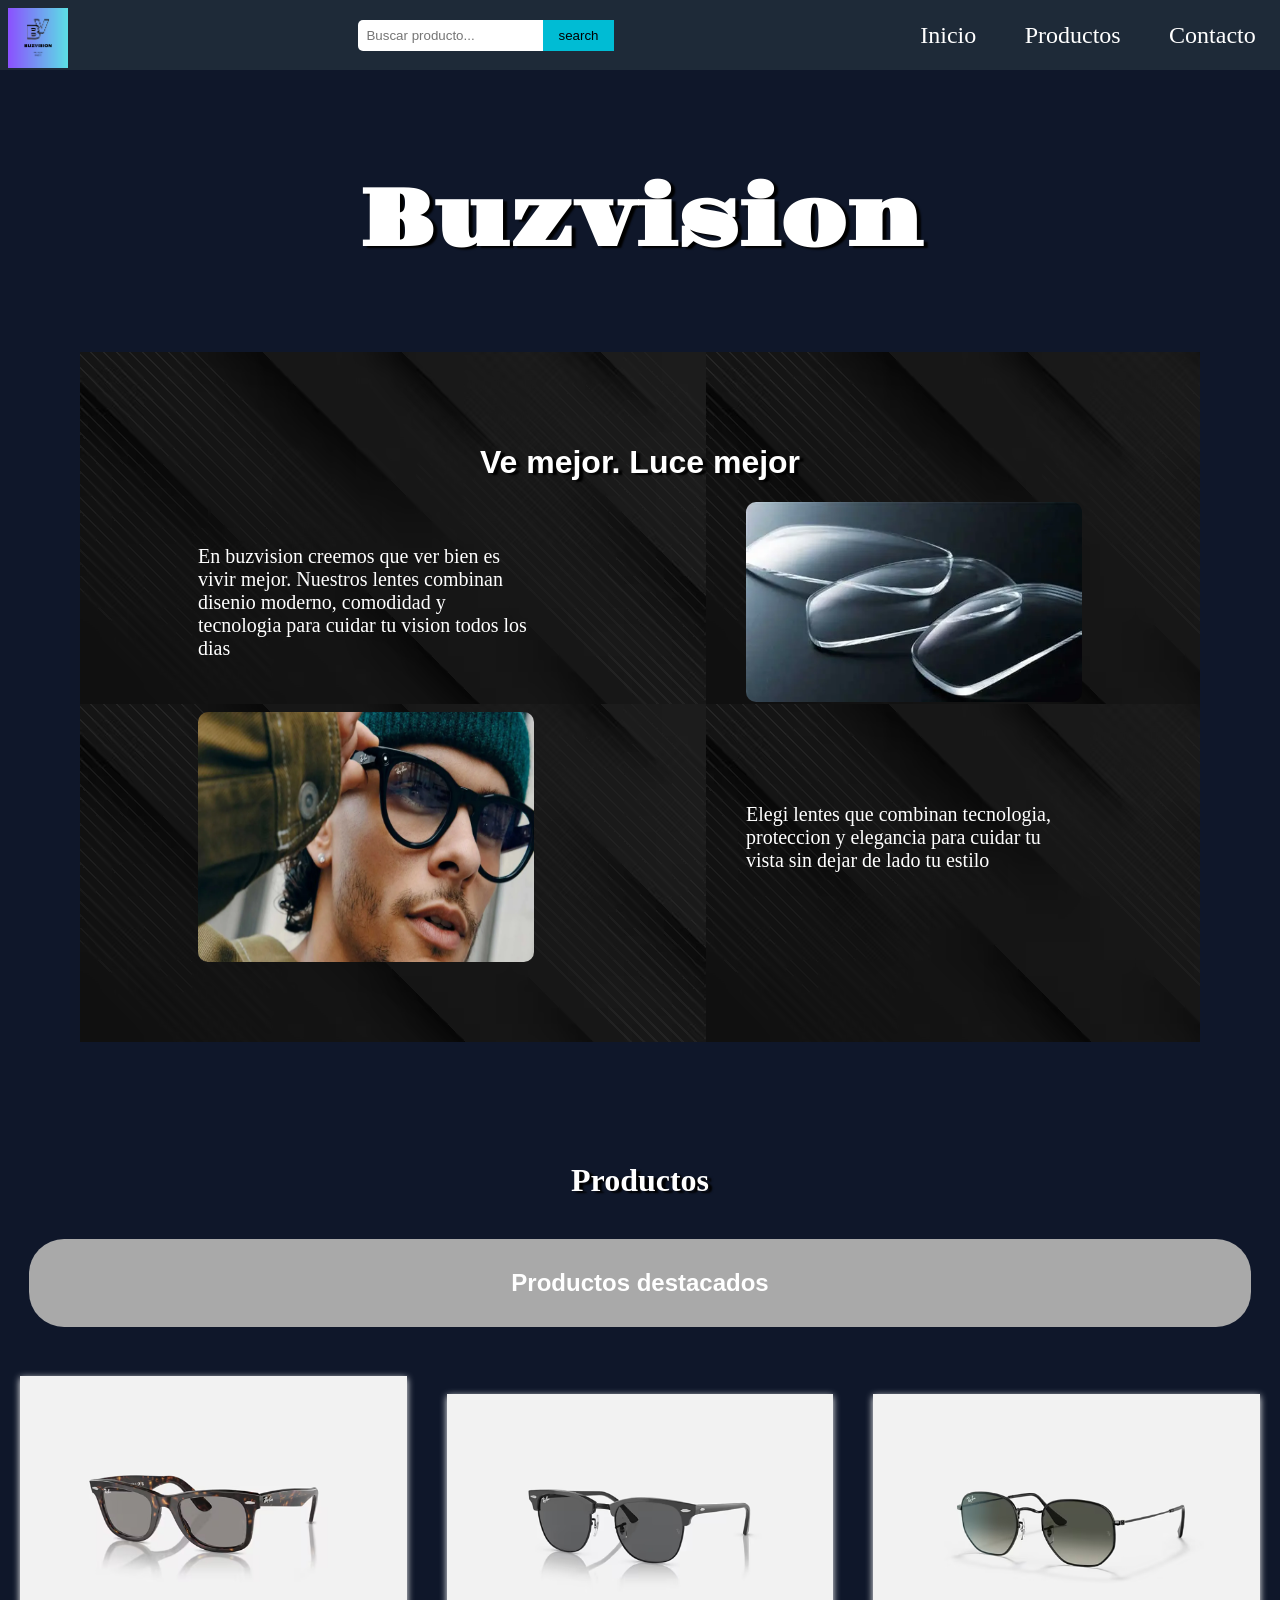
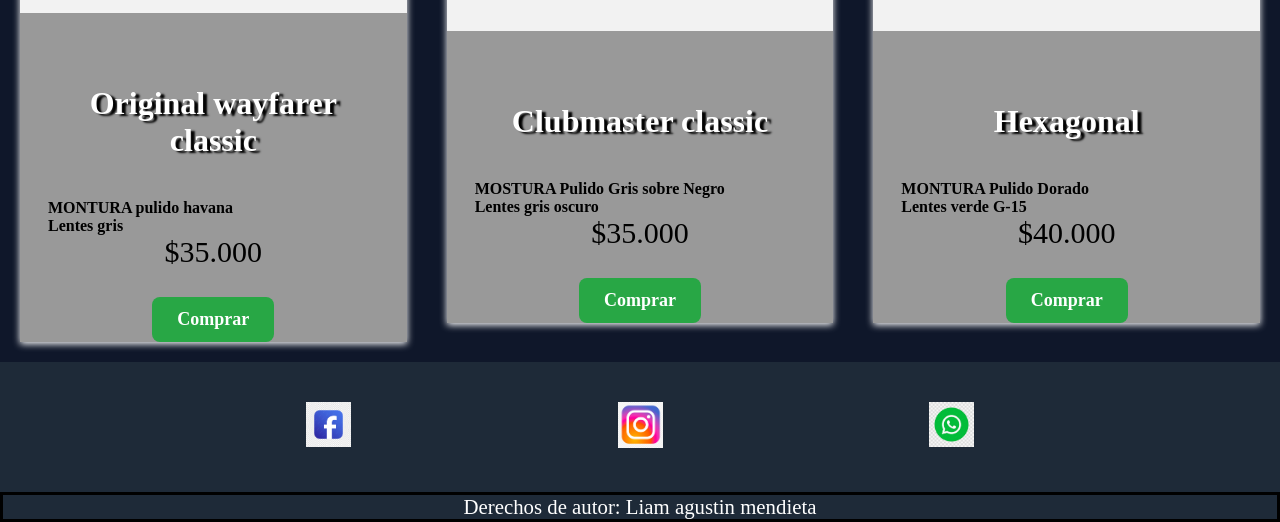
<file: index.html>
<!DOCTYPE html>
<html lang="es">

<head>
   <meta charset="UTF-8">
   <meta name="viewport" content="width=device-width, initial-scale=1.0">
   <title>Buzvision</title>
<meta name="description" content="Buzvision ofrece lentes de sol y opticos con estilo, calidad y precios accecibles. Encontra el modelo  ideal para vos hoy mismo.">
<meta name="keywords" content="Lentes de sol, Lentes modernos, Lentes de moda, Tienda de lentes">
   <link rel="stylesheet" href="css/estilos.css">


</head>

<body>
   <header>
      <!--El logo principal-->


      <a href="#">
         <img class="logo" src="./img/Logo.png" alt="logo buzvision">

      </a>


      <div class="juntos">
         <form class="search-form" action="#" method="get">
            <input type="text" placeholder="Buscar producto..." name="search">
            <button type="submit"> search </button>
         </form>
      </div>









      <!-- zona navegable -->

      <nav>
         <ul>
            <li><a href="#">Inicio</a></li>

            <li><a href="./page/productos.html">Productos</a></li>

            <li><a href="./page/contacto.html">Contacto</a></li>
         </ul>




      </nav>

   </header>



   <main>


      <!--Encabezado mas la imagen y el lorem-->

      <h1 class="anima text-focus-in">Buzvision</h1>


      <section class="contenedor-grid">



         <h2 class="titulo-grid">Ve mejor. Luce mejor</h2>


         <p class=" parrafo">En buzvision creemos que ver bien es vivir mejor.
            Nuestros lentes combinan disenio moderno, comodidad y tecnologia para cuidar tu vision todos los dias
         </p>

         <p class="texto2">Elegi lentes que combinan tecnologia, proteccion y elegancia para cuidar tu vista sin dejar
            de lado tu estilo</p>
         <img class="img" src="img/imagen.grid.png" alt=" imagen cristales-lentes">

         <img class="img1" src="img/portada.png.webp" alt=" hombre agarrando sus lentes">

      </section>

      <h2 class="redes">
         <a class="redess" href="./page/productos.html">Productos</a></li>
      </h2>


      <h3>Productos destacados</h3>

      <section class="promo">

         <div class="promo1">
            <img src="./img/img.promocion1.jpg" alt="lente camuflado negro">

            <div class="wayfarer">
               <h2>Original wayfarer classic</h2>
               <h4>MONTURA pulido havana</h4>
               <h4>Lentes gris</h4>
               <small class="cash">$35.000</small>

            </div>
            <a href="checkout.html" class="btn-comprar"> Comprar</a>

         </div>

         <div class="promo2">
            <img src="./img/img.promocion2.jpg" alt="lente negro">

            <div class="clubmaster">
               <h2>Clubmaster classic</h2>
               <h4>MOSTURA Pulido Gris sobre Negro</h4>
               <h4>Lentes gris oscuro</h4>
               <small class="cash">$35.000</small>

            </div>
            <a href="checkout.html" class="btn-comprar"> Comprar</a>

         </div>

         <div class="promo3">
            <img src="./img/img.promocion3.jpg" alt=" lente negro octagonal">
            <div class="hexagonal">
               <h2>Hexagonal</h2>
               <h4>MONTURA Pulido Dorado</h4>
               <h4>Lentes verde G-15</h4>
               <small class="cash">$40.000</small>

            </div>
            <a href="checkout.html" class="btn-comprar"> Comprar</a>
         </div>


      </section>


   </main>


   <!--pie de pagina-->
   <footer>
      <section class="paz">


         <div class="foto">

            <a href="buzvision@hotmail.com">
               <img class="red"
                  src="img/social-media-icon-illustration-facebook-facebook-icon-vector-illustration_561158-2134.avif"
                  alt="facebook">
            </a>

            <a href="buzvision@hotmail.com">
               <img class="red" src="img/instagram.png.png" alt="instagram"></a>

            <a href="buzvision@hotmail.com">
               <img class="red" src="img/whatsapp.png.webp" alt="whatsapp"></a>

         </div>

      </section>

      <p class="footer">Derechos de autor: Liam agustin mendieta</p>


   </footer>






</body>




</html>
</file>
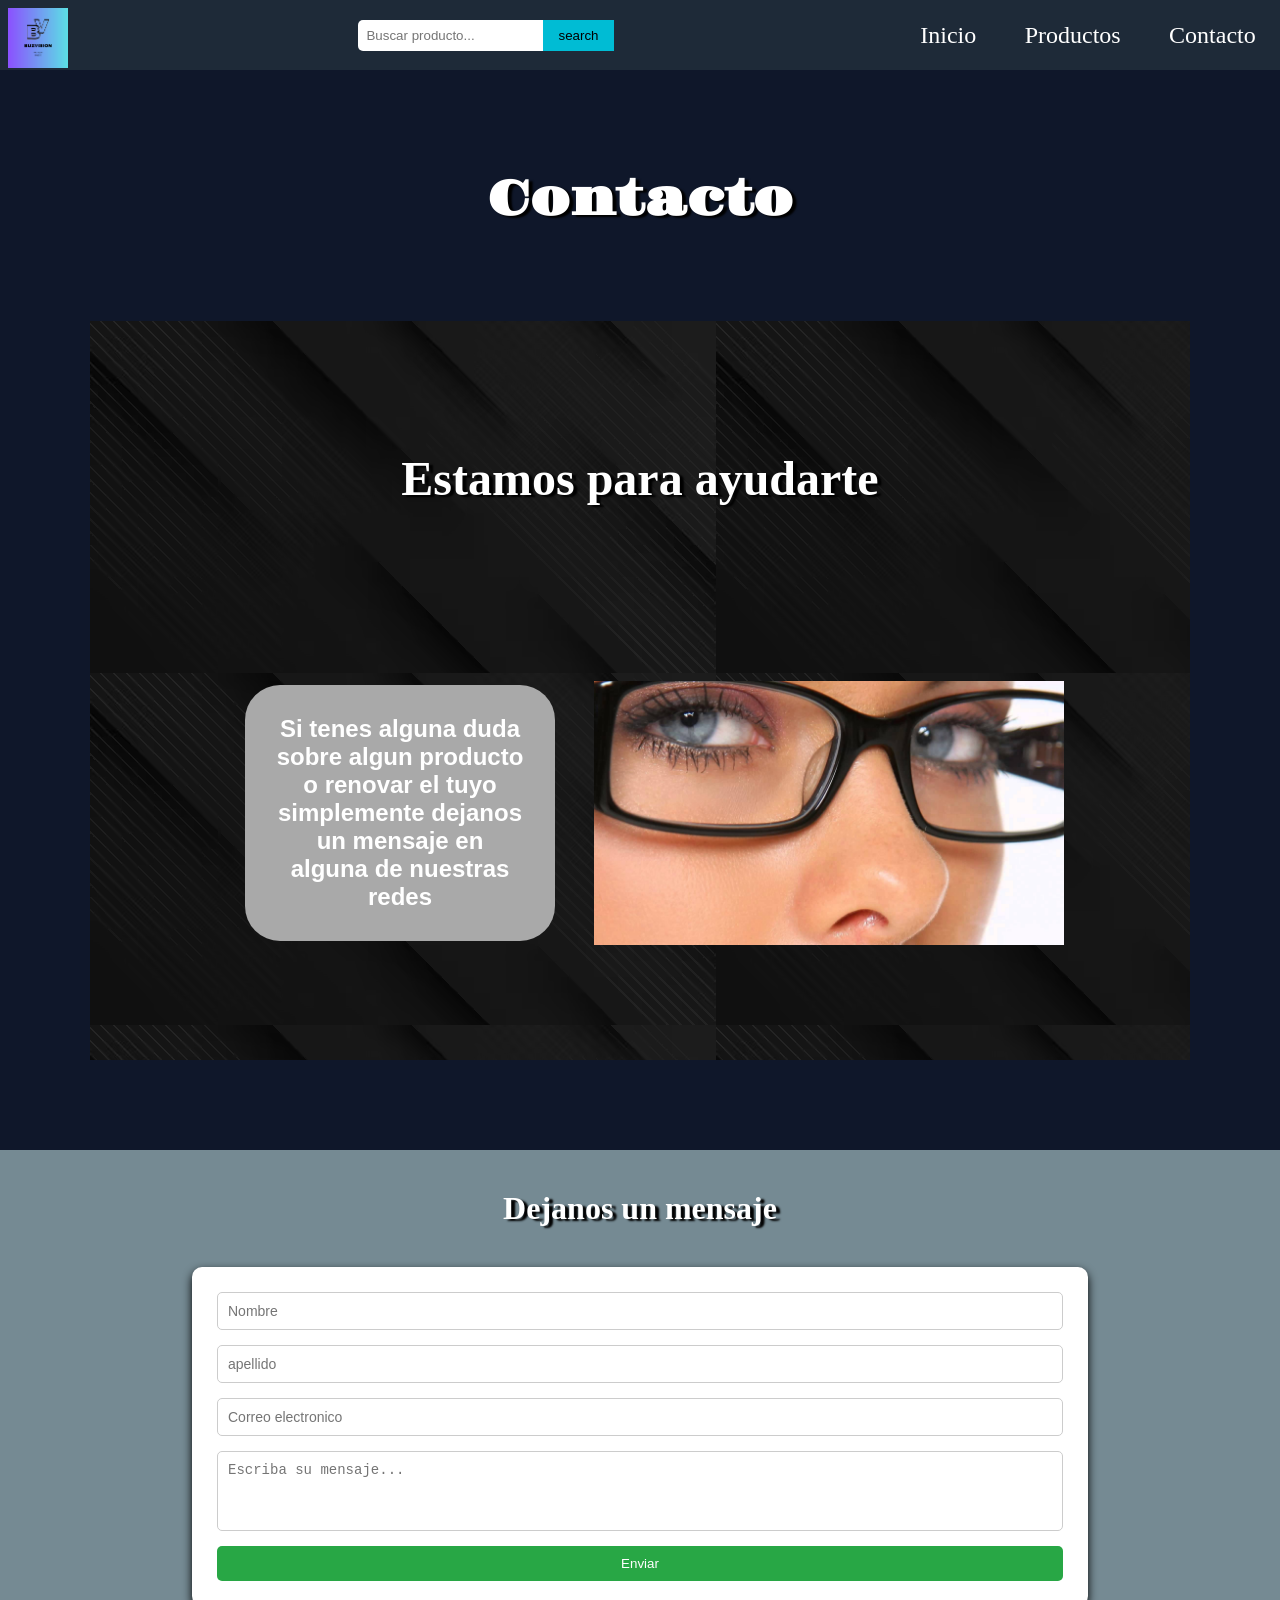
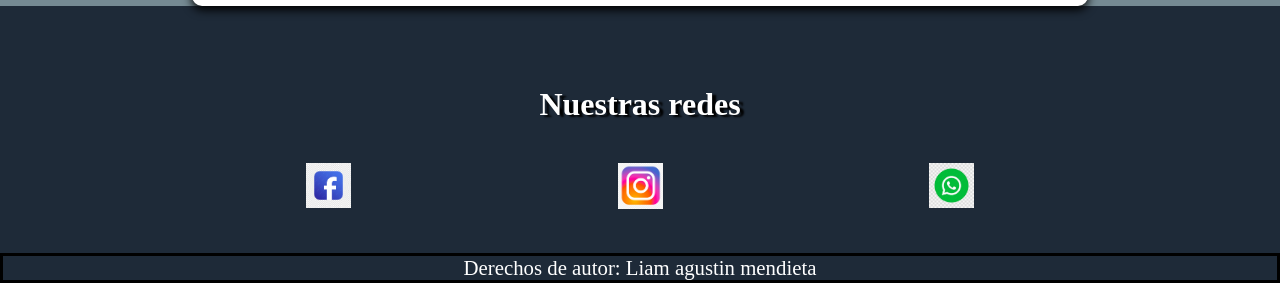
<file: page/contacto.html>
<!DOCTYPE html>
<html lang="es">

<head>
  <meta charset="UTF-8">
  <meta name="viewport" content="width=device-width, initial-scale=1.0">
  <title>Buzvision-Contacto</title>
  <meta name="description" content="Contacto buzvision: resolve tus dudas y recibi asesoramiento perzonalizado de forma rapida">
  <meta name="keywords" content="Contacto Buzvision, Consulta lentes online, Contacto tienda online, servicio al cliente Buzvision">

  <link rel="stylesheet" href="../css/estilos.css">



</head>

<body>

  <header>
    <a href="../index.html"> <img class="logo" src="../img/Logo.png" alt=" logo buzvision"></a>

    <div class="juntos">
    <form class="search-form" action="#" method="get">
      <input type="text" placeholder="Buscar producto..." name="search">
      <button type="submit"> search </button>
    </form>
    </div>


    <nav>
      <ul>
        <li><a href="../index.html">Inicio</a></li>

        <li><a href="./productos.html">Productos</a></li>

        <li><a href="#">Contacto</a></li>
      </ul>
    </nav>
  </header>




  <main>
    <h1 class="contac">Contacto</h1>
    <section>


      <div class="contenedor-contacto">
        <h2 class="contacto3">Estamos para ayudarte</h1>

        <h3 class="contacto2">Si tenes alguna duda sobre algun producto o renovar el tuyo simplemente dejanos un mensaje
          en alguna de
          nuestras redes</h2>

        <img class="contacto" src="../img/contacto.jpg" alt=" chica con lentes negros y ojos azules" width="100%">
      </div>

     

    </section>

    <section class="primario">
      <h2>Dejanos un mensaje</h2>

      <div class="abajo">

        <form action="#" method="post" class="formulario">
          <input type="text" name="nombre" placeholder="Nombre" required>

          <input type="text" name="apellido" placeholder="apellido" required>

          <input type="email" name="email" placeholder="Correo electronico" required>

          <textarea name="mensaje" placeholder="Escriba su mensaje..." required></textarea>

          <button type="submit"> Enviar</button>

        </form>




    </section>


  </main>



  <footer>
 <section class="paz">

        <h2>Nuestras redes</h2>

        <div class="foto">
          <a href="buzvision@hotmail.com">
            <img class="red" src="../img/social-media-icon-illustration-facebook-facebook-icon-vector-illustration_561158-2134.avif"
              alt="facebook" ></a>


          <a href="buzvision@hotmail.com">
            <img class="red" src="../img/instagram.png.png" alt="instagram" ></a>


          <a href="buzvision@hot,ail.com">
            <img class="red" src="../img/whatsapp.png.webp" alt="whatsapp"></a>
        </div>


      </section>
    <p class="footer">Derechos de autor: Liam agustin mendieta</p>

  </footer>


</html>
</file>
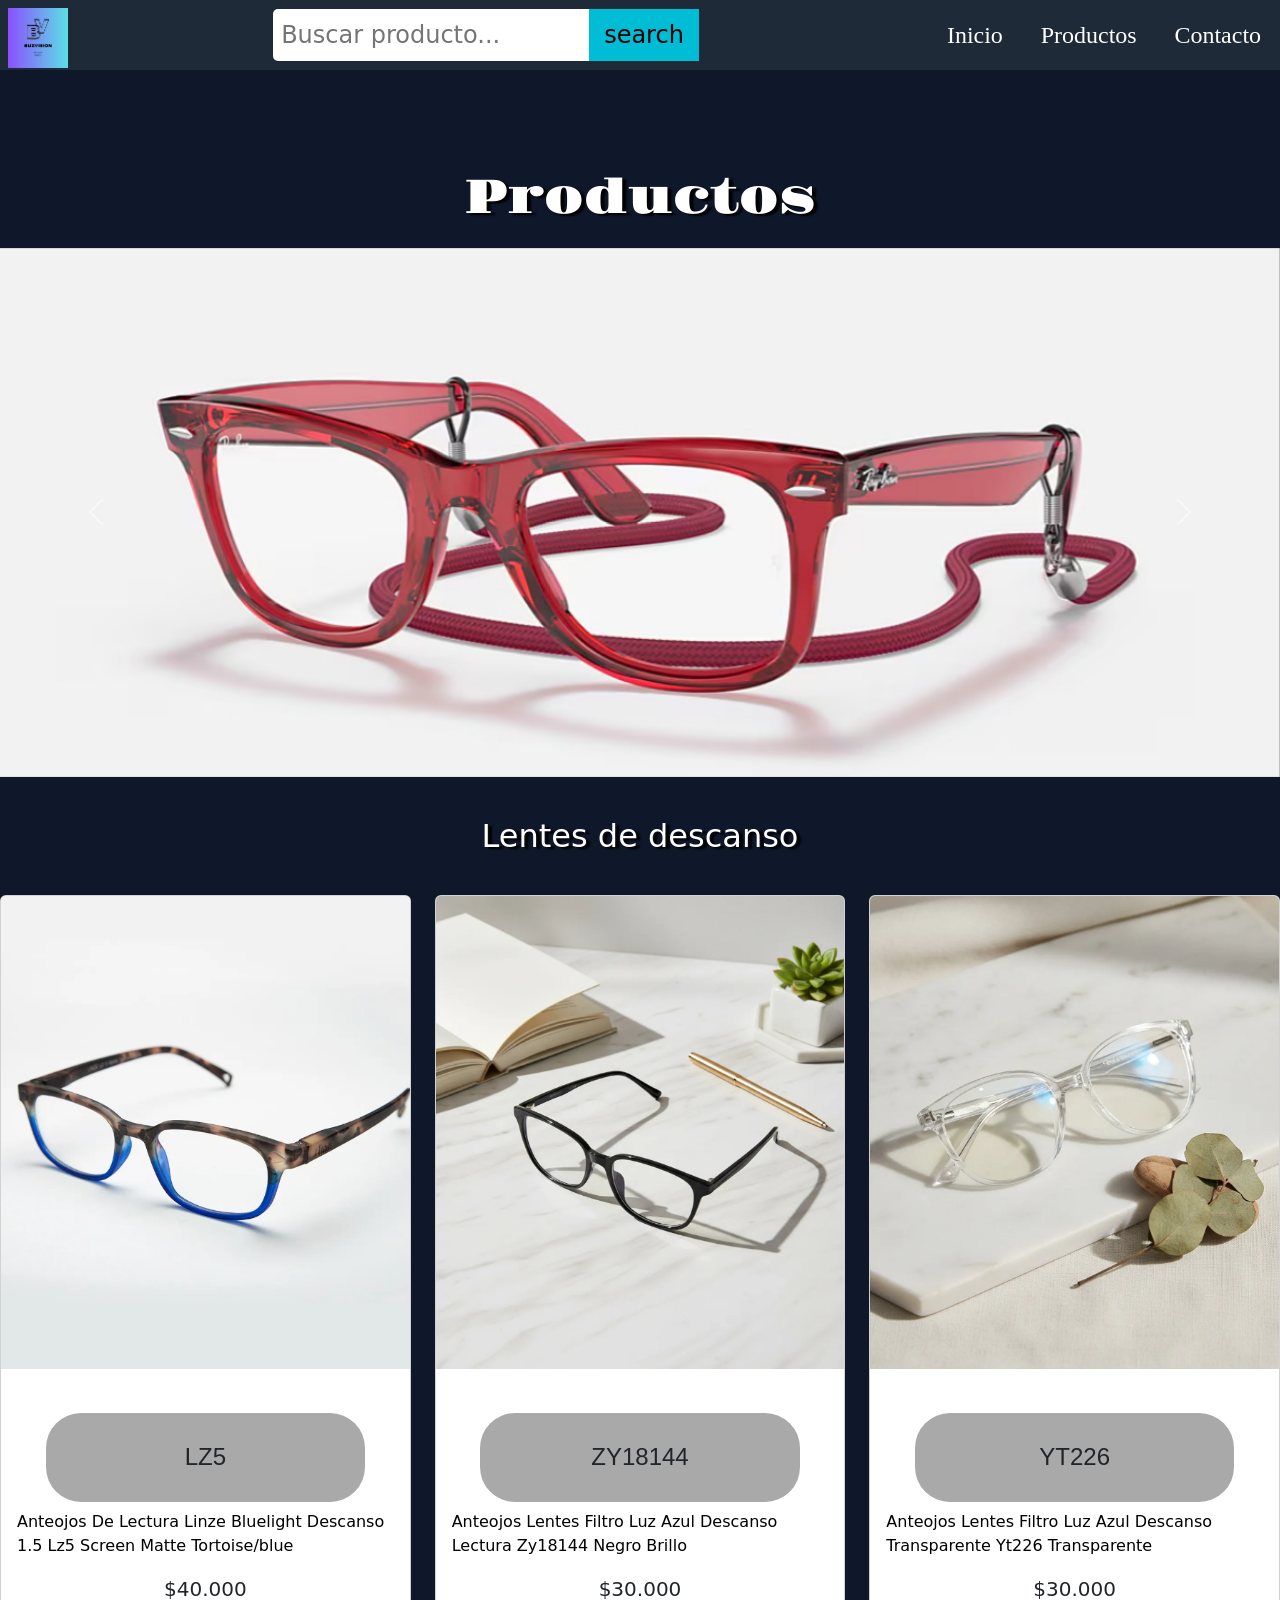
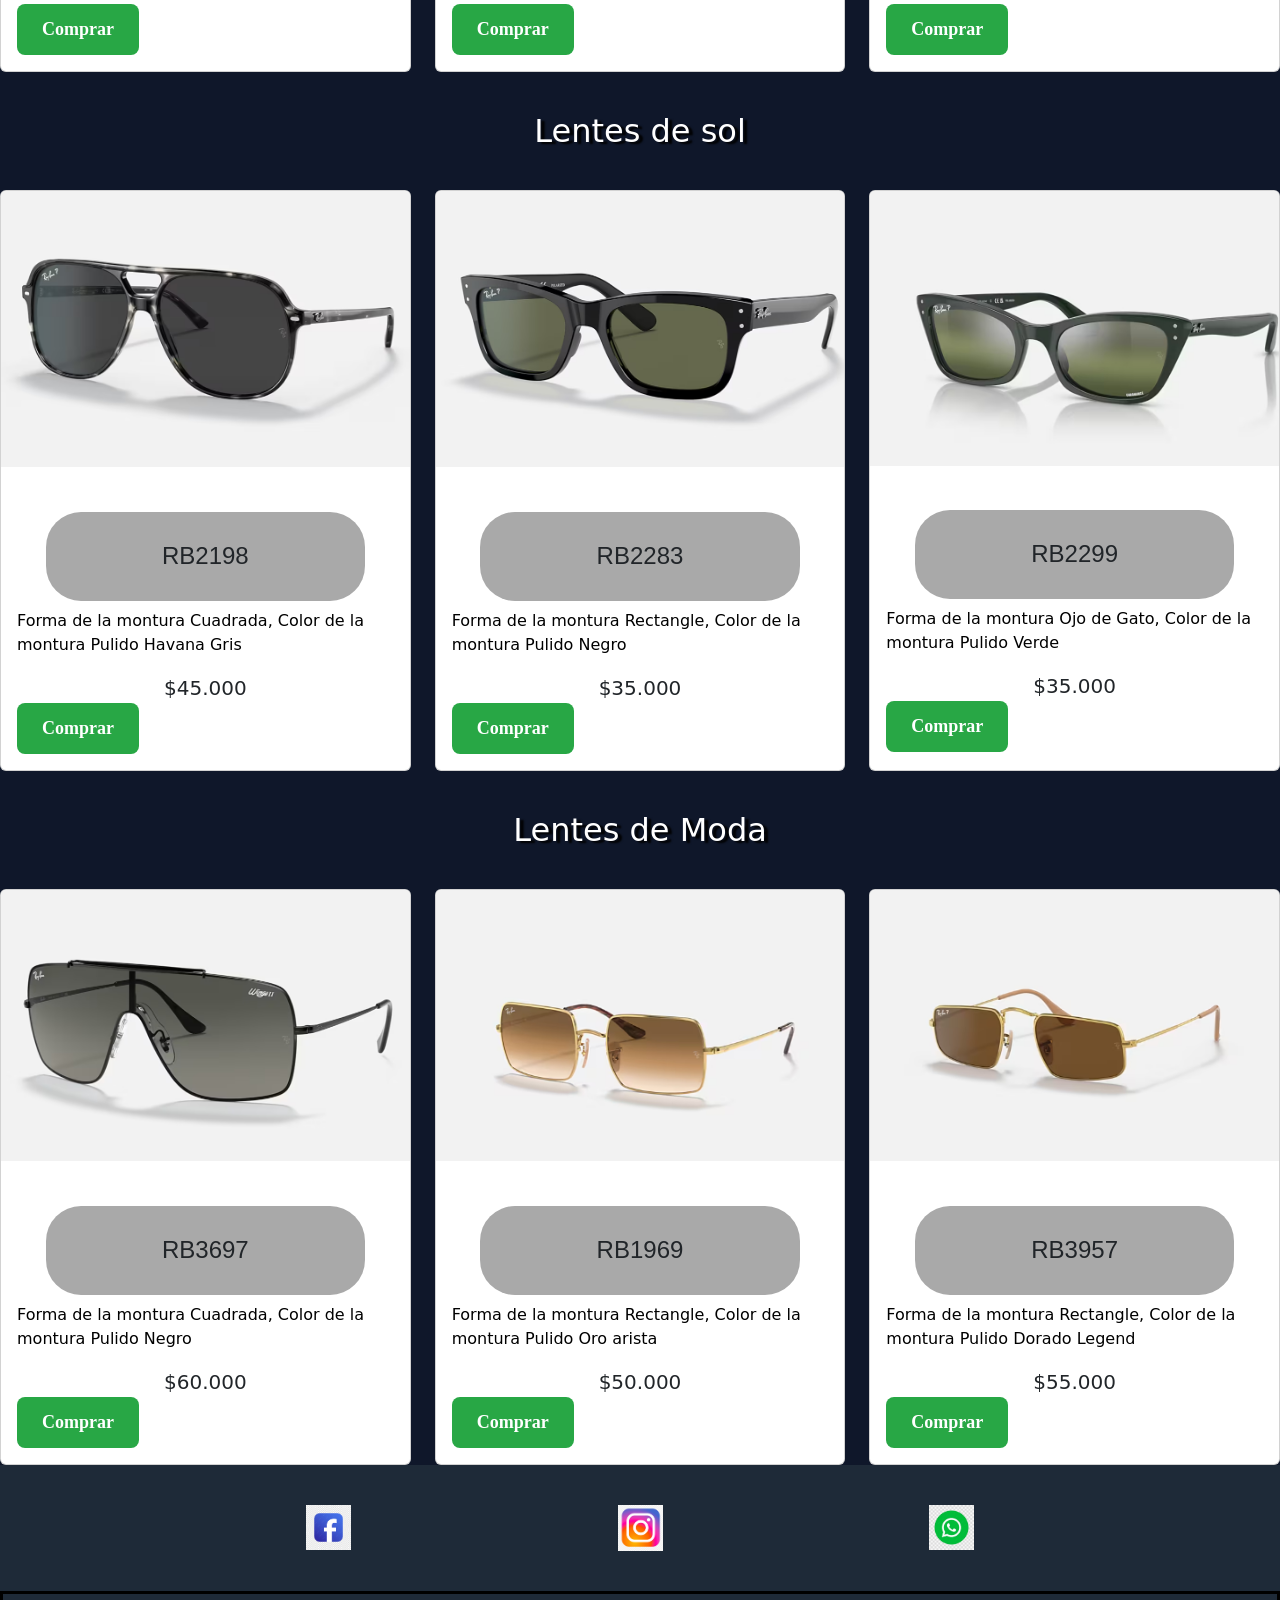
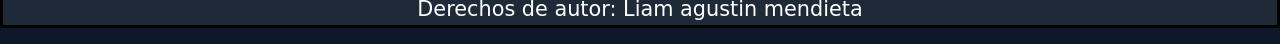
<file: page/productos.html>
<!DOCTYPE html>
<html lang="es">

<head>
  <meta charset="UTF-8">
  <meta name="viewport" content="width=device-width, initial-scale=1.0">
  <title>Buzvision-Productos</title>
  <meta name="description" content=" Escubri tus lentes ideales en Buzvision. Amplia variedad de modelos, precios accecibles y compra online facil y segura">
  <meta name="keywords" content="Catalogo de lentes, Variedad de lentes, Lentes de sol online">
  <link href="https://cdn.jsdelivr.net/npm/bootstrap@5.3.8/dist/css/bootstrap.min.css" rel="stylesheet"
    integrity="sha384-sRIl4kxILFvY47J16cr9ZwB07vP4J8+LH7qKQnuqkuIAvNWLzeN8tE5YBujZqJLB" crossorigin="anonymous">
  <link rel="stylesheet" href="../css/estilos.css">


</head>

<body>
  <header>

    <a href="../index.html"> <img class="logo" src="../img/Logo.png" alt=" logo buzvision"></a>

    <div class="juntos">
      <form class="search-form" action="#" method="get">
        <input type="text" placeholder="Buscar producto..." name="search">
        <button type="submit"> search </button>
      </form>
    </div>


    <!-- zona navegable-->

    <nav>
      <ul>
        <li><a href="../index.html">Inicio</a></li>

        <li><a href="#">Productos</a></li>

        <li><a href="./contacto.html">Contacto</a></li>
      </ul>
    </nav>

  </header>






  <h1 class="linea">Productos</h1>

  <!-- Carrousel bstp-->

  <div id="carouselExampleFade" class="carousel slide carousel-fade">
    <div class="carousel-inner">
      <div class="carousel-item active">
        <img src="../img/Carrousel1.jpg" class="d-block w-100" alt=" lente marco rojo">
      </div>
      <div class="carousel-item">
        <img src="../img/carrousel2.jpg" class="d-block w-100" alt="lente color dorado">
      </div>
      <div class="carousel-item">
        <img src="../img/carrousel3.jpg" class="d-block w-100" alt="lente dorado con vidrio azules">
      </div>
    </div>
    <button class="carousel-control-prev" type="button" data-bs-target="#carouselExampleFade" data-bs-slide="prev">
      <span class="carousel-control-prev-icon" aria-hidden="true"></span>
      <span class="visually-hidden">Previous</span>
    </button>
    <button class="carousel-control-next" type="button" data-bs-target="#carouselExampleFade" data-bs-slide="next">
      <span class="carousel-control-next-icon" aria-hidden="true"></span>
      <span class="visually-hidden">Next</span>
    </button>
  </div>


  <!-- imagenes con descripcion de cada elemento-->

  <main>

    <section>
      <h2>Lentes de descanso</h2>

      <div class="row row-cols-1 row-cols-md-3 g-4">
        <div class="col">
          <div class="card h-100">
            <img src="../img/descanso.jpg" class="card-img-top" alt="lente marco azul -marron">
            <div class="card-body">
              <h3 class="card-title">LZ5</h3>
              <p class="card-text">Anteojos De Lectura Linze Bluelight Descanso 1.5 Lz5 Screen Matte Tortoise/blue
              </p>
              <small class="cash">$40.000</small>
              <a href="checkout.html" class="btn-comprar"> Comprar</a>
            </div>

          </div>
        </div>
        <div class="col">
          <div class="card h-100">
            <img src="../img/descanso1 (1).jpg" class="card-img-top" alt="lente descanso negro">
            <div class="card-body">
              <h3 class="card-title">ZY18144</h3>
              <p class="card-text">Anteojos Lentes Filtro Luz Azul Descanso Lectura Zy18144 Negro Brillo</p>
              <small class="cash">$30.000</small>
              <a href="checkout.html" class="btn-comprar"> Comprar</a>
            </div>

          </div>
        </div>
        <div class="col">
          <div class="card h-100">
            <img src="../img/descanso3.jpg" class="card-img-top" alt="lente transparente">
            <div class="card-body">
              <h3 class="card-title">YT226</h3>
              <p class="card-text">Anteojos Lentes Filtro Luz Azul Descanso Transparente Yt226 Transparente</p>
              <small class="cash">$30.000</small>
              <a href="checkout.html" class="btn-comprar"> Comprar</a>
            </div>


          </div>
        </div>
      </div>

    </section>

    <section>
      <h2>Lentes de sol</h2>

      <div class="row row-cols-1 row-cols-md-3 g-4">
        <div class="col">
          <div class="card h-100">
            <img src="../img/Lenstessol1.jpg" class="card-img-top" alt="lente cuadrado color pulido">
            <div class="card-body">
              <h3 class="card-title">RB2198</h3>
              <p class="card-text">Forma de la montura
                Cuadrada,
                Color de la montura
                Pulido Havana Gris</p>
              <small class="cash">$45.000</small>
              <a href="checkout.html" class="btn-comprar"> Comprar</a>

            </div>

          </div>
        </div>
        <div class="col">
          <div class="card h-100">
            <img src="../img/lentesdesol2.jpg" class="card-img-top" alt="lente rectangular color pulido-negro">
            <div class="card-body">
              <h3 class="card-title">RB2283</h3>
              <p class="card-text">Forma de la montura
                Rectangle,
                Color de la montura
                Pulido Negro</p>
              <small class="cash">$35.000</small>
              <a href="checkout.html" class="btn-comprar"> Comprar</a>
            </div>

          </div>
        </div>
        <div class="col">
          <div class="card h-100">
            <img src="../img/lentesdesol3.jpg" class="card-img-top" alt="lente ojo de gato color pulido-verde">
            <div class="card-body">
              <h3 class="card-title">RB2299</h3>
              <p class="card-text">Forma de la montura
                Ojo de Gato,
                Color de la montura
                Pulido Verde</p>
              <small class="cash">$35.000</small>
              <a href="checkout.html" class="btn-comprar"> Comprar</a>
            </div>

          </div>
        </div>
      </div>
    </section>

    <section>
      <h2> Lentes de Moda</h2>

      <div class="row row-cols-1 row-cols-md-3 g-4">
        <div class="col">
          <div class="card h-100">
            <img src="../img/moda.jpg" class="card-img-top" alt="lente forma cuadrada negro">
            <div class="card-body">
              <h3 class="card-title"> RB3697</h3>
              <p class="card-text">Forma de la montura
                Cuadrada,
                Color de la montura
                Pulido Negro</p>
              <small class="cash">$60.000</small>
              <a href="checkout.html" class="btn-comprar"> Comprar</a>
            </div>

          </div>
        </div>
        <div class="col">
          <div class="card h-100">
            <img src="../img/moda2.jpg" class="card-img-top" alt="lente rectangular color pulido-oro">
            <div class="card-body">
              <h3 class="card-title"> RB1969</h3>
              <p class="card-text">Forma de la montura
                Rectangle,
                Color de la montura
                Pulido Oro arista</p>
              <small class="cash">$50.000</small>
              <a href="checkout.html" class="btn-comprar"> Comprar</a>
            </div>

          </div>
        </div>
        <div class="col">
          <div class="card h-100">
            <img src="../img/moda3.jpg" class="card-img-top" alt="lente rectangular color pulido-dorado">
            <div class="card-body">
              <h3 class="card-title">RB3957</h3>
              <p class="card-text">Forma de la montura
                Rectangle,
                Color de la montura
                Pulido Dorado Legend</p>
              <small class="cash">$55.000</small>
              <a href="checkout.html" class="btn-comprar"> Comprar</a>
            </div>

          </div>
        </div>
      </div>
    </section>
  </main>






  <footer>
    <section class="paz">

      <div class="foto">

        <a href="buzvision@hotmail.com">
          <img class="red"
            src="../img/social-media-icon-illustration-facebook-facebook-icon-vector-illustration_561158-2134.avif"
            alt="facebook">


        </a>

        <a href="buzvision@hotmail.com"><img class="red" src="../img/instagram.png.png" alt="instagram"></a>

        <a href="buzvision@hotmail.com"><img class="red" src="../img/whatsapp.png.webp" alt="whatsapp"></a>

      </div>


    </section>
    <p class="footer">Derechos de autor: Liam agustin mendieta</p>
  </footer>

  <script src="https://cdn.jsdelivr.net/npm/bootstrap@5.3.8/dist/js/bootstrap.bundle.min.js"
    integrity="sha384-FKyoEForCGlyvwx9Hj09JcYn3nv7wiPVlz7YYwJrWVcXK/BmnVDxM+D2scQbITxI"
    crossorigin="anonymous"></script>


</body>




</html>
</file>
<file: css/estilos.css>
@import url("https://fonts.googleapis.com/css2?family=Gravitas+One&family=Oswald:wght@200..700&display=swap");
* {
  margin: 0;
  padding: 0;
  box-sizing: border-box;
}

/*body*/
body {
  background-color: #0F172A;
}

html,
body {
  max-width: 100%;
  overflow-x: hidden;
}

h1 {
  text-align: center;
  font-family: "Gravitas One", serif;
  color: #ffffff;
  text-shadow: 4px 2px 2px #000000;
  margin-top: 100px;
  font-size: 3rem;
}

h2 {
  text-align: center;
  color: #ffffff;
  text-shadow: 4px 2px 2px #000000;
  margin-bottom: 40px;
  padding-top: 40px;
  font-size: 2rem;
}

h3 {
  text-align: center;
  align-items: center;
  color: #ffffff;
  background-color: #a9a9a9;
  padding: 30px;
  margin: 1.8rem;
  font-family: "Franklin Gothic Medium", "Arial Narrow", Arial, sans-serif;
  border-radius: 35px;
  font-size: 1.5rem;
}

p {
  color: #ffffff;
}

h4 {
  display: flex;
  align-items: center;
  color: #000000;
}

a {
  text-decoration: none;
  color: #ffffff;
  font-family: "Times New Roman", Times, serif;
}

header {
  display: flex;
  flex-direction: row;
  justify-content: space-between;
  position: sticky;
  top: 0;
  background-color: #1E2A38;
  font-size: 1.5rem;
  height: 70px;
  z-index: 110;
  width: 100%;
}
header a .logo {
  width: 60px;
  margin: 8px;
}
header .juntos {
  width: 50%;
  display: flex;
  flex-direction: row;
  align-items: center;
  justify-content: center;
}
header .juntos .search-form {
  display: flex;
}
header .juntos .search-form input {
  padding: 8px;
  border: none;
  border-radius: 5px 0 0 5px;
  outline: none;
}
header .juntos .search-form button {
  padding: 8px 15px;
  border: none;
  background-color: #00bcd4;
  cursor: pointer;
}
header .juntos .search-form button:hover {
  background-color: #00bcd4;
}
header nav {
  width: 30%;
}
header nav ul {
  list-style: none;
  display: flex;
  justify-content: space-around;
  align-items: center;
  height: 100%;
}
header nav ul li a {
  text-decoration: none;
  color: #ffffff;
}

footer {
  text-align: center;
}
footer .paz {
  padding: 40px;
  background-color: #1E2A38;
}
footer .paz .foto {
  display: flex;
  align-items: center;
  justify-content: space-evenly;
  width: 100%;
}
footer .paz .foto a .red {
  width: 45px;
}
footer .footer {
  font-size: 1.3rem;
  color: #ffffff;
  background-color: #1E2A38;
  border: #000000 solid 3px;
}

.primario {
  background-color: #758A93;
}
.primario .abajo {
  display: flex;
  flex-direction: row;
  align-content: center;
  justify-content: center;
  align-items: center;
}
.primario .abajo .formulario {
  background: #ffffff;
  padding: 25px;
  border-radius: 10px;
  width: 70%;
  display: flex;
  flex-direction: column;
  gap: 15px;
  box-shadow: 0 4px 10px #000000;
}
.primario .abajo .formulario input,
.primario .abajo .formulario .formulario textarea {
  padding: 10px;
  border-radius: 5px;
  border: 1px solid #ccc;
  font-size: 14px;
}
.primario .abajo .formulario .formulario textarea {
  resize: none;
  height: 80px;
}
.primario .abajo .formulario button {
  padding: 10px;
  border: none;
  border-radius: 5px;
  background-color: #28a745;
  color: #ffffff;
  cursor: pointer;
}
.primario .abajo .formulario button:hover {
  background-color: #218838;
}

.anima {
  text-align: center;
  font-family: "Gravitas One", serif;
  color: #ffffff;
  text-shadow: 4px 2px 2px #000000;
  margin-top: 100px;
  font-size: 5rem;
}

.text-focus-in {
  -webkit-animation: text-focus-in 1.8s cubic-bezier(0.55, 0.085, 0.68, 0.53) both;
  animation: text-focus-in 1.8s cubic-bezier(0.55, 0.085, 0.68, 0.53) both;
}

@-webkit-keyframes text-focus-in {
  0% {
    -webkit-filter: blur(12px);
    filter: blur(12px);
    opacity: 0;
  }
  100% {
    -webkit-filter: blur(0px);
    filter: blur(0px);
    opacity: 1;
  }
}
.contenedor-grid {
  background-image: url(../img/Imageeennegra.png);
  padding: 80px;
  margin: 80px;
  display: grid;
  grid-template-areas: "titulo titulo titulo" "parrafo parrafo img" "img1 . texto2";
  grid-template-columns: 35% 20% 35%;
  grid-template-rows: 60px 200px 250px;
  justify-content: center;
  justify-items: center;
  align-items: center;
  gap: 10px;
}
.contenedor-grid .titulo-grid {
  grid-area: titulo;
  font-family: "Lucida Sans", "Lucida Sans Regular", "Lucida Grande", "Lucida Sans Unicode", Geneva, Verdana, sans-serif;
}
.contenedor-grid .parrafo-grid {
  grid-area: parrafo;
  font-family: initial;
}
.contenedor-grid .texto2 {
  grid-area: texto2;
  font-family: initial;
}
.contenedor-grid .img {
  grid-area: img;
}
.contenedor-grid .img1 {
  grid-area: img1;
}
.contenedor-grid img {
  width: 100%;
  height: 100%;
  border-radius: 10px;
}

h2 .redes {
  display: flex;
  justify-content: center;
  align-items: center;
  border-radius: 20px;
  padding: 100px;
}
h2 .redes a {
  padding: 10px;
  border-radius: 1.8rem;
  background-color: darkblue;
}

.promo {
  display: flex;
  align-items: center;
  text-align: center;
}
.promo .promo1 {
  position: relative;
  background-color: #999999;
  box-shadow: 0 2px 7px #ffffff;
  margin: 20px;
  width: 55%;
}
.promo .promo1 img {
  width: 100%;
  height: auto;
}
.promo .wayfarer {
  justify-content: center;
  align-items: center;
  padding: 8px;
  margin: 20px;
}
.promo .wayfarer .cash {
  font-size: 30px;
}
.promo a .btn-comprar {
  display: inline-block;
  padding: 12px 25px;
  background-color: #28a745;
  color: #ffffff;
  text-decoration: none;
  font-size: 18px;
  border-radius: 8px;
  font-weight: bold;
}
.promo a .btn-comprar .boton-comprar {
  background-color: #218838;
  color: #ffffff;
  padding: 12px 25px;
  border: none;
  border-radius: 5px;
  font-size: 16px;
  cursor: pointer;
}
.promo a .btn-comprar .boton-comprar:hover {
  background-color: #218838;
}
.promo .promo2 {
  position: relative;
  background-color: #999999;
  box-shadow: 0 2px 7px #ffffff;
  margin: 20px;
  width: 55%;
}
.promo .promo2 img {
  width: 100%;
  height: auto;
}
.promo .promo2 .clubmaster {
  justify-content: center;
  align-items: center;
  padding: 8px;
  margin: 20px;
}
.promo .promo2 .clubmaster .cash {
  font-size: 30px;
}
.promo a .btn-comprar {
  display: inline-block;
  padding: 12px 25px;
  background-color: #28a745;
  color: #ffffff;
  text-decoration: none;
  font-size: 18px;
  border-radius: 8px;
  font-weight: bold;
}
.promo a .btn-comprar:hover {
  background-color: #218838;
  cursor: pointer;
}
.promo .promo3 {
  position: relative;
  background-color: #999999;
  box-shadow: 0 2px 7px #ffffff;
  margin: 20px;
  width: 55%;
}
.promo .promo3 img {
  width: 100%;
  height: auto;
}
.promo .hexagonal {
  justify-content: center;
  align-items: center;
  padding: 8px;
  margin: 20px;
}
.promo .hexagonal .cash {
  font-size: 30px;
}
.promo a .btn-comprar {
  display: inline-block;
  padding: 12px 25px;
  background-color: #28a745;
  color: #ffffff;
  text-decoration: none;
  font-size: 18px;
  border-radius: 8px;
  font-weight: bold;
}
.promo a .btn-comprar .btn-comprar:hover {
  background-color: #218838;
}

.parrafo {
  font-size: 20px;
}

.texto2 {
  font-size: 20px;
}

.contenedor-contacto {
  background-image: url(../img/Imageeennegra.png);
  padding: 90px;
  margin: 90px;
  display: grid;
  grid-template-areas: "contacto3 contacto3 contacto3" "contacto2 contacto contacto " "contacto2 contacto contacto " "contacto2 contacto contacto ";
  grid-template-columns: 40% 30% 20%;
  grid-template-rows: auto;
  justify-content: center;
  justify-items: center;
  align-items: center;
  gap: 10px;
}
.contenedor-contacto .contacto3 {
  grid-area: contacto3;
  padding-bottom: 100px;
  font-size: 3rem;
}
.contenedor-contacto .contacto2 {
  grid-area: contacto2;
  font-family: "Lucida Sans", "Lucida Sans Regular", "Lucida Grande", "Lucida Sans Unicode", Geneva, Verdana, sans-serif;
}
.contenedor-contacto .contacto {
  grid-area: contacto;
}
.contenedor-contacto .contenedor-contacto img {
  border-radius: 15px;
}

.medio {
  text-align: center;
}

.primario {
  background-color: #758A93;
}
.primario .abajo {
  display: flex;
  flex-direction: row;
  align-content: center;
  justify-content: center;
  align-items: center;
}

.formulario {
  background: #ffffff;
  padding: 25px;
  border-radius: 10px;
  width: 70%;
  display: flex;
  flex-direction: column;
  gap: 15px;
  box-shadow: 0 4px 10px #000000;
}

.formulario input,
.formulario textarea {
  padding: 10px;
  border-radius: 5px;
  border: 1px solid #ccc;
  font-size: 14px;
}

.formulario textarea {
  resize: none;
  height: 80px;
}

.formulario button {
  padding: 10px;
  border: none;
  border-radius: 5px;
  background-color: #28a745;
  color: #ffffff;
  cursor: pointer;
}

.formulario button:hover {
  background-color: #218838;
}

.linea {
  text-decoration: none;
  margin-bottom: 20px;
}

.card-text {
  color: #000000;
}

.cash {
  display: flex;
  align-items: center;
  justify-content: center;
  font-size: 20px;
}

.btn-comprar {
  display: inline-block;
  padding: 12px 25px;
  background-color: #28a745;
  color: #ffffff;
  text-decoration: none;
  font-size: 18px;
  border-radius: 8px;
  font-weight: bold;
  cursor: pointer;
}

.btn-comprar:hover {
  background-color: #218838;
}

@media only screen and (max-width: 480px) {
  header {
    flex-direction: column;
    justify-content: none;
    align-items: center;
    height: 200px;
    position: static;
    top: 0;
  }
  header .juntos {
    width: 100%;
    justify-content: center;
  }
  header nav {
    text-align: center;
    width: 100%;
  }
  header nav ul {
    justify-content: space-around;
    padding: 0;
  }
  .anima {
    font-size: 3.1rem;
  }
  .contenedor-grid {
    padding: 20px;
    margin: 0;
    grid-template-areas: "titulo" "img" "parrafo" "img1" "texto2";
    grid-template-columns: 100%;
    grid-template-rows: 100px 200px 150px 200px 150px;
  }
  h1 {
    margin-bottom: 40px;
  }
  .promo {
    display: flex;
    justify-content: center;
    flex-direction: column;
  }
  .contenedor-contacto {
    padding: 20px;
    margin: 0;
    grid-template-areas: "contacto3" "contacto" "contacto2";
    grid-template-columns: 100%;
    grid-template-rows: auto;
  }
}
@media (min-width: 481px) and (max-width: 768px) {
  header {
    flex-direction: column;
    justify-content: none;
    align-items: center;
    height: 200px;
    position: static;
    top: 0;
  }
  header .juntos {
    width: 100%;
    justify-content: center;
  }
  header nav {
    text-align: center;
    width: 100%;
  }
  header nav ul {
    justify-content: space-around;
    padding: 0;
  }
  .anima {
    font-size: 3.6rem;
  }
  .contenedor-grid {
    background-image: url(../img/Imageeennegra.png);
    padding: 20px;
    margin: 10px;
    display: grid;
    grid-template-areas: "titulo titulo titulo" "parrafo parrafo img" "img1 . texto2";
    grid-template-columns: 35% 20% 35%;
    grid-template-rows: 60px 200px 250px;
    justify-content: center;
    justify-items: center;
    align-items: center;
    gap: 10px;
  }
  .promo {
    display: flex;
    justify-content: center;
    flex-direction: column;
  }
  .contenedor-contacto {
    padding: 20px;
    margin: 10px;
    grid-template-areas: "contacto3" "contacto" "contacto2";
    grid-template-columns: 100%;
    grid-template-rows: auto;
  }
}

/*# sourceMappingURL=estilos.css.map */
</file>
